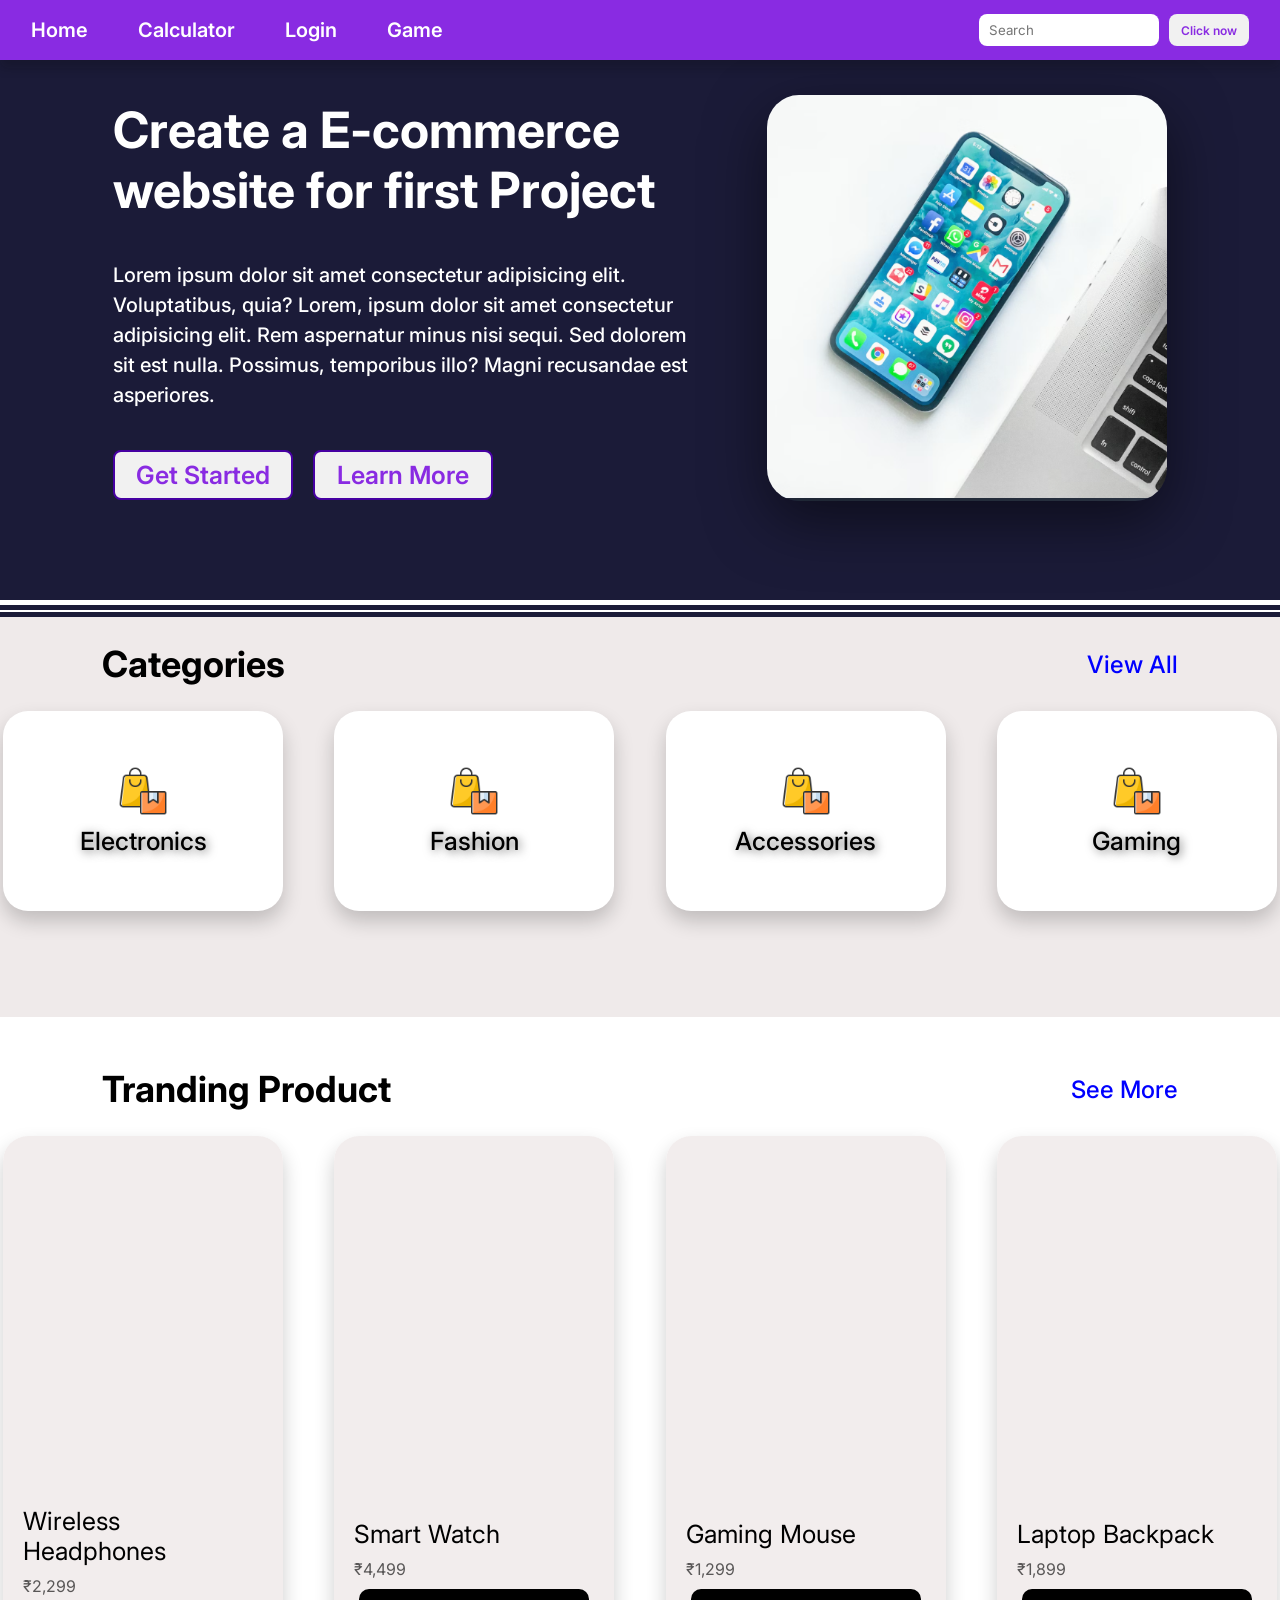
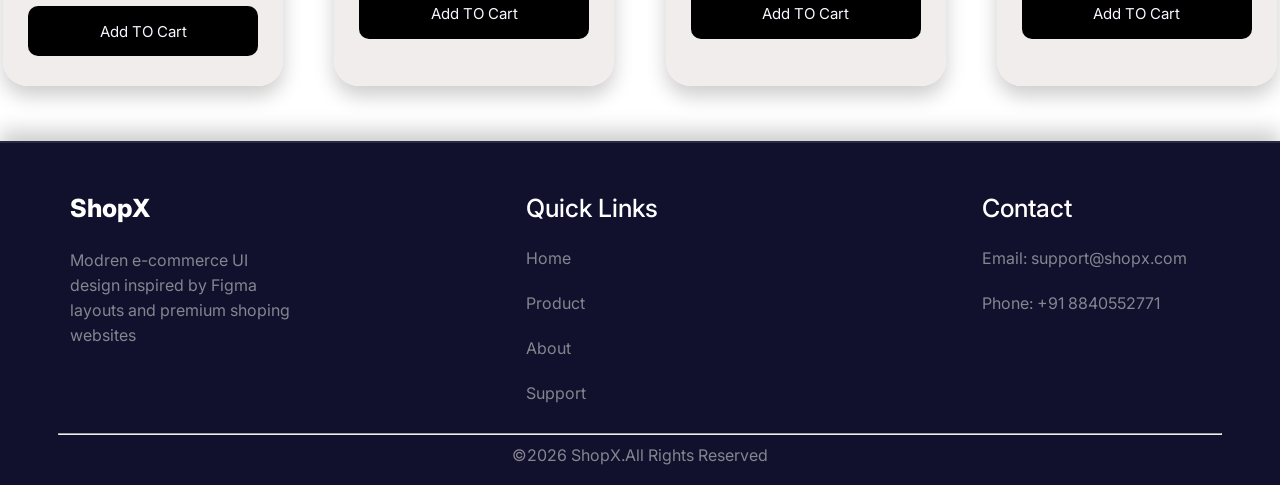
<file: index.html>
<!DOCTYPE html>
<html lang="en">
<head>
    <meta charset="UTF-8">
    <meta name="viewport" content="width=device-width, initial-scale=1.0">
    <title>WEB_PROJECT</title>
    <link rel="shortcut icon" href="image/image.png" type="image/x-icon">
    <link rel="stylesheet" href="web_project.css">
    <link href="https://fonts.googleapis.com/css2?family=Inter:wght@300;400;500;600;700;800&display=swap" rel="stylesheet">
    

</head>
<body>
    <header>
        <nav id="items">
        <div id="links">
            <ul>
                <li><a href="#"class="nav">Home</a></li>
                <li><a href="calculator.html" class="nav" target="_blank">Calculator</a></li>
                <li><a href="login.html" class="nav" target="_blank">Login</a></li>
                <li><a href="game.html" class="nav" target="_blank">Game</a></li>
            </ul>
        </div>
        <form id="search_bar">
            <label for="search" hidden>Search</label>
            <input id="search" type="search" placeholder="Search">
            <button type="submit" id="click">Click now</button>
        </form>

    </nav>
    </header>

    <main>
          <section id="hero">
        
            <div id="hero1">
                <h1 id="main_heading">Create a E-commerce<br>website for first Project</h1>
            
                <p id="hero_para">Lorem ipsum dolor sit amet consectetur adipisicing elit. Voluptatibus, quia? Lorem, ipsum dolor sit amet consectetur adipisicing elit. Rem aspernatur minus nisi sequi. Sed dolorem sit est nulla. Possimus, temporibus illo? Magni recusandae est asperiores.</p>
                
                <div id="hero_button">
                    <button type="button" class="button_2">Get Started</button>
                    <button type="button" class="button_2">Learn More</button>
                </div>
            
            </div>

            <div id="hero2">

                <img id="image" src="image/main_pic.png" alt="AI generated picture">
            
            </div>
        
    </section>
    
        <div class="underline">

        </div>
    
        <div class="underline" id="underline2">
        
        </div>
        
        <div id="categories_container">
        <div id="categories_heading">
            <h2 id="cate_heading">Categories</h2>
            <a href="" id="cate_view">View All</a>
        </div>

        <div id="box">
            <div class="mini_categories" >
                <img src="image/icon.png" alt="icon" class="shoping_icon">
                <p class="box_para">Electronics</p>
            </div>
            <div class="mini_categories" >
                <img src="image/icon.png" alt="icon" class="shoping_icon">
                <p class="box_para">Fashion</p>
            </div>
            <div class="mini_categories">
                <img src="image/icon.png" alt="icon" class="shoping_icon">
                <p class="box_para">Accessories</p>
            </div>
            
            <div class="mini_categories">
                <img src="image/icon.png" alt="icon" class="shoping_icon">
                <p class="box_para">Gaming</p>
            </div>
        </div>
        </div>


        <div id="cart_container">
        <div id="cart_head">
            <h2 id="cart_heading">Tranding Product</h2>
            <a href="" id="cart_view">See More</a>
        </div>

        <div id="cart">
            <div class="cart_box">
                <div class="cart_img" id="cart_img1">
                </div>
                <div class="cart_text">
                    <p class="cart_para">Wireless Headphones</p>
                    <p class="cart_price">&#8377;2,299</p>
                    <button type="button" class="cart_button">Add TO Cart</button>
                </div>
            </div>
            <div class="cart_box">
                <div class="cart_img" id="cart_img2">
                </div>
                 <div class="cart_text">
                     <p class="cart_para">Smart Watch</p>
                    <p class="cart_price">&#8377;4,499</p>

                    <button type="button" class="cart_button">Add TO Cart</button>
                </div>
            </div>
            <div class="cart_box">
                <div class="cart_img" id="cart_img3">
                </div>
                 <div class="cart_text">
                     <p class="cart_para">Gaming Mouse</p>
                    <p class="cart_price">&#8377;1,299</p>

                    <button type="button" class="cart_button">Add TO Cart</button>
                </div>               
            </div>
            
            <div class="cart_box">
                <div class="cart_img" id="cart_img4">
                </div>                
                <div class="cart_text">
                     <p class="cart_para">Laptop Backpack</p>
                    <p class="cart_price">&#8377;1,899</p>

                    <button type="button" class="cart_button">Add TO Cart</button>
                </div>
            </div>
        </div>
        
        </div>

        
    </main>
    <footer >
        <div id="foot">

            <div class="foot_part">
                <p class="foot_heading" id="foot_shop">ShopX</p>
                <p id="foot_para">Modren e-commerce UI design inspired by Figma layouts and premium shoping websites</p>
            </div>

            <div class="foot_part">
                <p class="foot_heading">Quick Links</p>
                <ul id="foot_list">
                    <li><a href="" class="foot_link">Home</a></li>
                    <li><a href="" class="foot_link">Product</a></li>
                    <li><a href="" class="foot_link">About</a></li>
                    <li><a href="" class="foot_link">Support</a></li>
                </ul>
            </div>

            <div class="foot_part">
                <p class="foot_heading">Contact</p>
                <span>
                    Email:
                    <a href="mailto:hrajak555@gamil.com" class="foot_contact">support@shopx.com</a>
                </span>
                <span>
                    Phone:
                    <a href="tel:8840557152" class="foot_contact">+91 8840552771</a>
                </span>
            </div>
        </div>

        <hr>
        <p id="foot_last">&copy;2026 ShopX.All Rights Reserved</p>
    </footer>

   

    

</body>
</html>
</file>
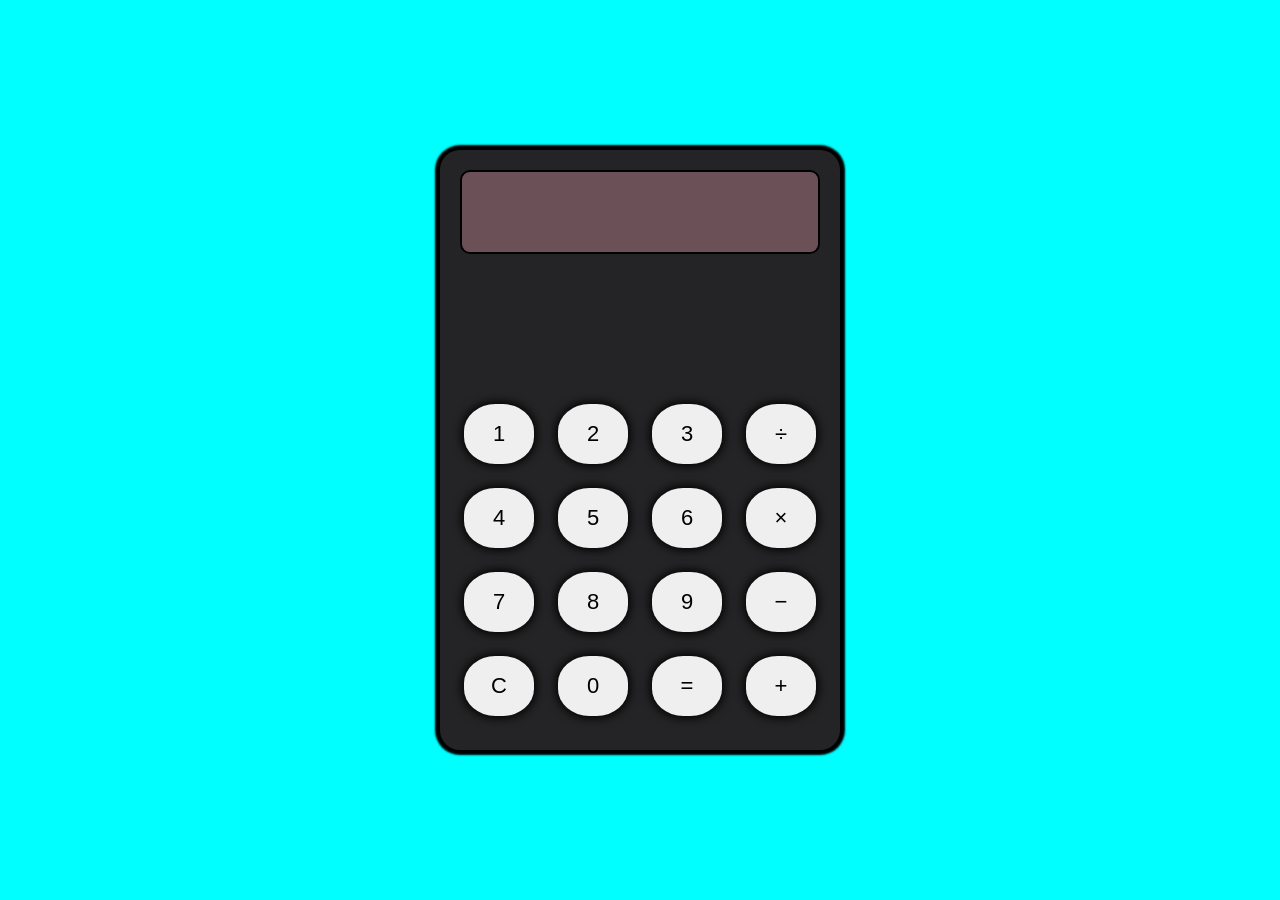
<file: calculator.html>
<!DOCTYPE html>
<html lang="en">
<head>
    <meta charset="UTF-8">
    <meta name="viewport" content="width=device-width, initial-scale=1.0">
    <title>Document</title>
    <link rel="stylesheet" href="calculator.css">
    
</head>
<body>
    <header>
        <div id="box">
            <div id="container">
                <input type="text" id="container2" >

                <div id="buttons" >


                    <button onclick="addValue('1')">1</button>
                    <button onclick="addValue('2')">2</button>
                    <button onclick="addValue('3')">3</button>
                    <button onclick="addValue('/')">÷</button>

                    <button onclick="addValue('4')">4</button>
                    <button onclick="addValue('5')">5</button>
                    <button onclick="addValue('6')">6</button>
                    <button onclick="addValue('*')">×</button>

                    <button onclick="addValue('7')">7</button>
                    <button onclick="addValue('8')">8</button>
                    <button onclick="addValue('9')">9</button>
                    <button onclick="addValue('-')">−</button>

                    <button onclick="addValue()">C</button>
                    <button onclick="clearDisplay('0')">0</button>
                    <button onclick="calculate()">=</button>
                    <button onclick="addValue('+')">+</button>

                </div>
            </div>
        </div>
        <script>
            // function addValue(num){
            //     let k = document.querySelector("#container2");
            //     switch(num){
            //         case "+" : k.value +=num;
            //         break;
                    
                    
            //     }
            // }
        </script>
    </header>
</body>
</html>
</file>
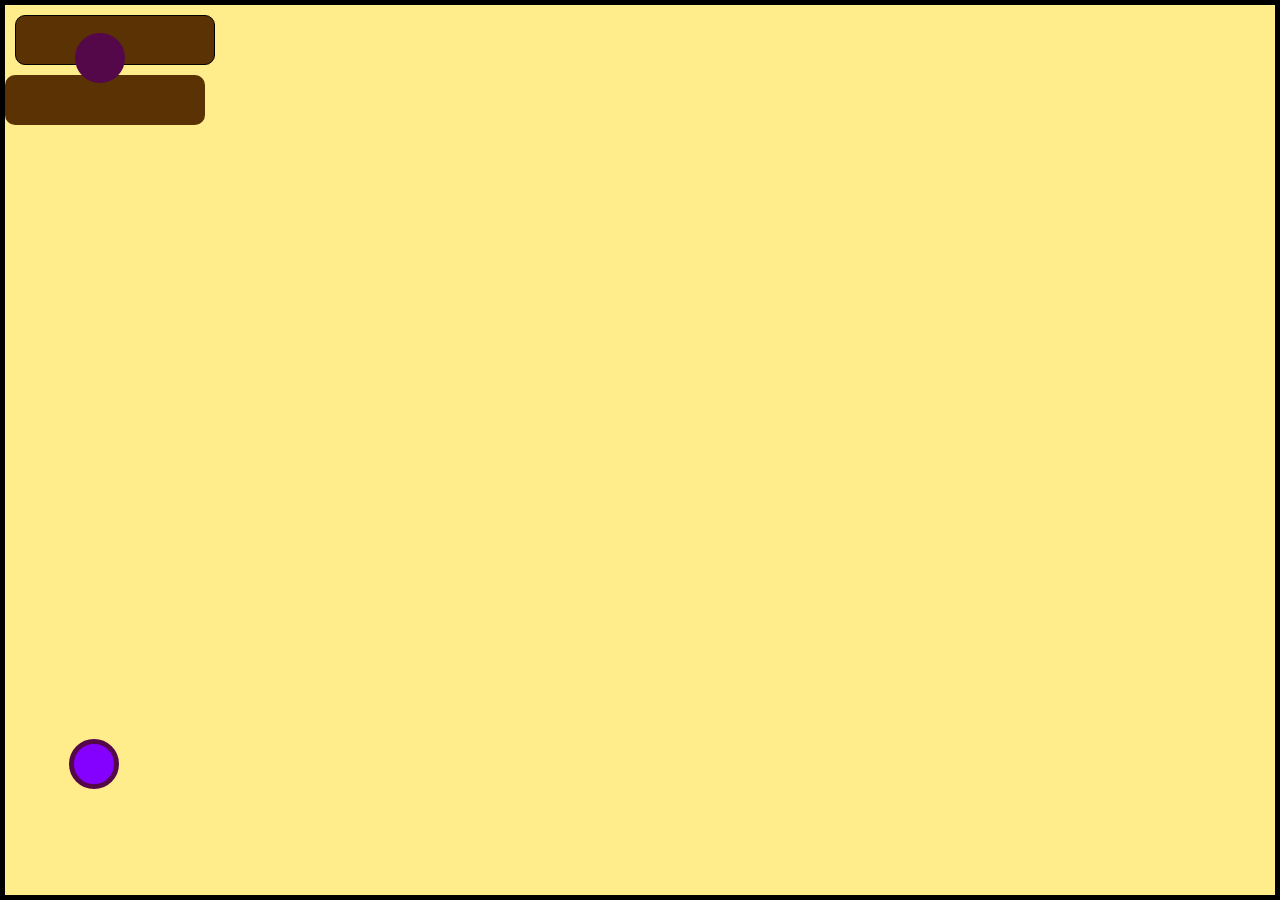
<file: game.html>
<!DOCTYPE html>
<html lang="en">
<head>
    <meta charset="UTF-8">
    <meta name="viewport" content="width=device-width, initial-scale=1.0">
    <title>Game</title>
    <link rel="stylesheet" href="game.css">
</head>
<body>
    <div class="container">
        <div class="box">
        </div>

        <div class="box2">
        </div>
        <div id="boll">
            <div class="ball_deco"></div>
        </div>
        <div id="boll2">
            <div class="ball_deco"></div>
        </div>
    </div>
</body>
</html>
</file>
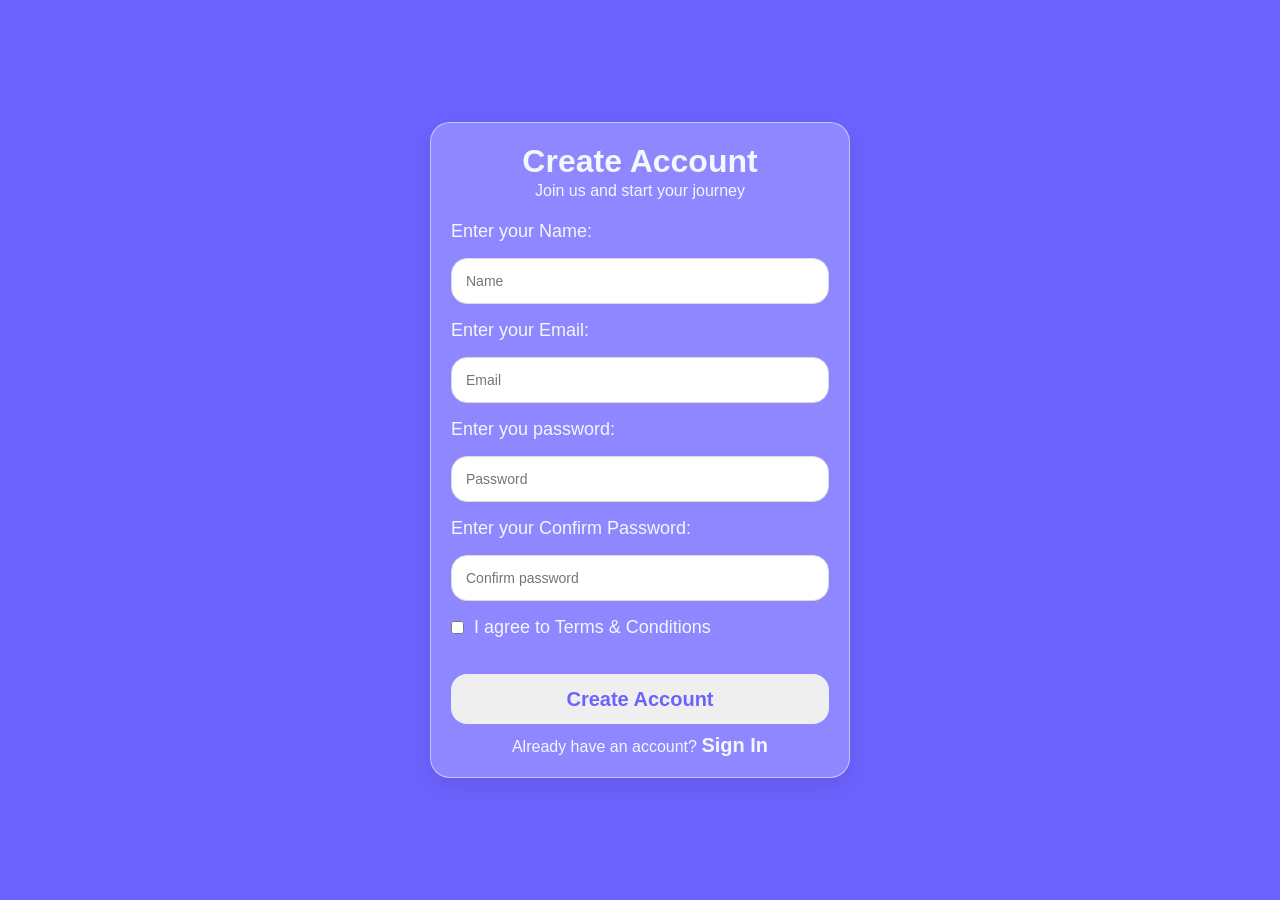
<file: login.html>
<!DOCTYPE html>
<html lang="en">
<head>
    <meta charset="UTF-8">
    <meta name="viewport" content="width=device-width, initial-scale=1.0">
    <title>LoginPage</title>
    <link rel="stylesheet" href="login.css">
</head>
<body>
    <div class="container">

        <div class="container2">
            <form action="" id="form">
                <div id="heading">
                    <h1>Create Account</h1>
                    <p>Join us and start your journey</p>
                </div>
                <div>
                    <label for="username">Enter your Name:</label>
                    <input type="text" id="username" name="username" placeholder="Name">
                </div>
                <div>
                    <label for="email">Enter your Email:</label>
                    <input type="email" id="email" name="email" placeholder="Email">
                </div>
                
                <div>
                    <label for="password">Enter you password:</label>
                    <input type="password" id="password" placeholder="Password">
                </div>
                <div>
                    <label for="confirm">Enter your Confirm Password:</label>
                    <input type="password" id="confirm" placeholder="Confirm password">
                </div>

                <div class="checkbox">
                    <input type="checkbox" id="terms" required >
                    <label for="terms" >I agree to Terms & Conditions</label>
                    
                </div>
                    <button type="submit">Create Account</button>
            

            </form>
            <div id="login">
                Already have an account?
                <a href="">Sign In</a>
            </div>
        </div>

    </div>
</body>
</html>
</file>
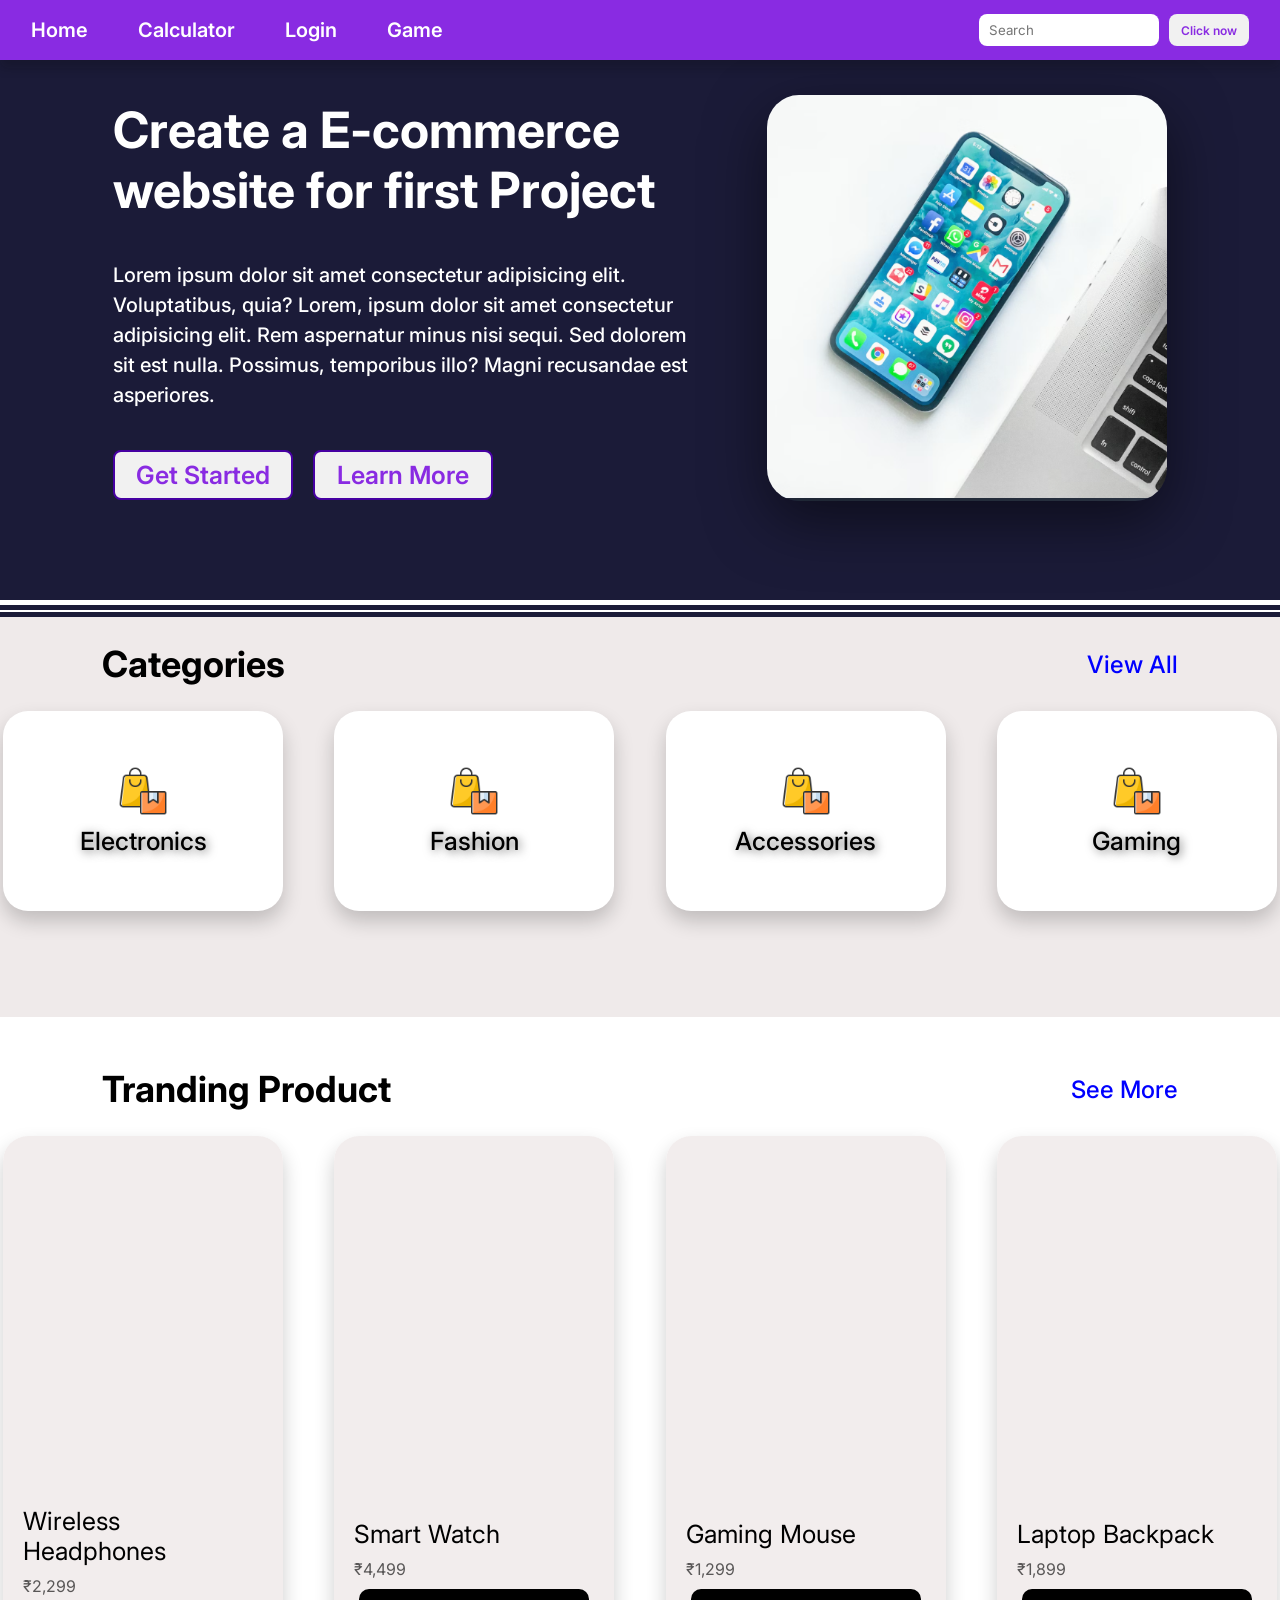
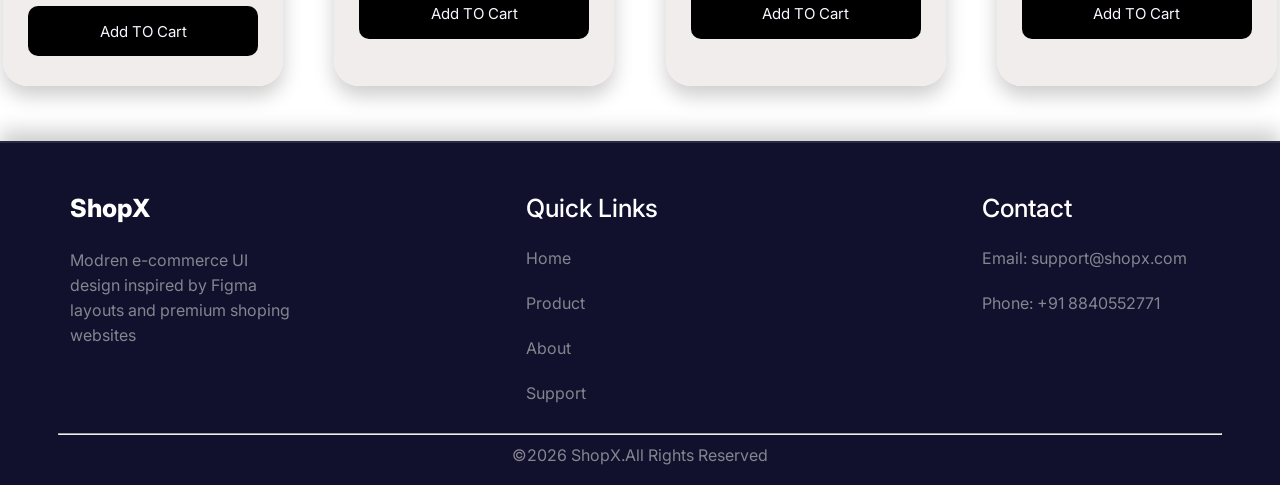
<file: web_project.html>
<!DOCTYPE html>
<html lang="en">
<head>
    <meta charset="UTF-8">
    <meta name="viewport" content="width=device-width, initial-scale=1.0">
    <title>WEB_PROJECT</title>
    <link rel="shortcut icon" href="image/image.png" type="image/x-icon">
    <link rel="stylesheet" href="web_project.css">
    <link href="https://fonts.googleapis.com/css2?family=Inter:wght@300;400;500;600;700;800&display=swap" rel="stylesheet">
    

</head>
<body>
    <header>
        <nav id="items">
        <div id="links">
            <ul>
                <li><a href="#"class="nav">Home</a></li>
                <li><a href="calculator.html" class="nav" target="_blank">Calculator</a></li>
                <li><a href="login.html" class="nav" target="_blank">Login</a></li>
                <li><a href="game.html" class="nav" target="_blank">Game</a></li>
            </ul>
        </div>
        <form id="search_bar">
            <label for="search" hidden>Search</label>
            <input id="search" type="search" placeholder="Search">
            <button type="submit" id="click">Click now</button>
        </form>

    </nav>
    </header>

    <main>
          <section id="hero">
        
            <div id="hero1">
                <h1 id="main_heading">Create a E-commerce<br>website for first Project</h1>
            
                <p id="hero_para">Lorem ipsum dolor sit amet consectetur adipisicing elit. Voluptatibus, quia? Lorem, ipsum dolor sit amet consectetur adipisicing elit. Rem aspernatur minus nisi sequi. Sed dolorem sit est nulla. Possimus, temporibus illo? Magni recusandae est asperiores.</p>
                
                <div id="hero_button">
                    <button type="button" class="button_2">Get Started</button>
                    <button type="button" class="button_2">Learn More</button>
                </div>
            
            </div>

            <div id="hero2">

                <img id="image" src="image/main_pic.png" alt="AI generated picture">
            
            </div>
        
    </section>
    
        <div class="underline">

        </div>
    
        <div class="underline" id="underline2">
        
        </div>
        
        <div id="categories_container">
        <div id="categories_heading">
            <h2 id="cate_heading">Categories</h2>
            <a href="" id="cate_view">View All</a>
        </div>

        <div id="box">
            <div class="mini_categories" >
                <img src="image/icon.png" alt="icon" class="shoping_icon">
                <p class="box_para">Electronics</p>
            </div>
            <div class="mini_categories" >
                <img src="image/icon.png" alt="icon" class="shoping_icon">
                <p class="box_para">Fashion</p>
            </div>
            <div class="mini_categories">
                <img src="image/icon.png" alt="icon" class="shoping_icon">
                <p class="box_para">Accessories</p>
            </div>
            
            <div class="mini_categories">
                <img src="image/icon.png" alt="icon" class="shoping_icon">
                <p class="box_para">Gaming</p>
            </div>
        </div>
        </div>


        <div id="cart_container">
        <div id="cart_head">
            <h2 id="cart_heading">Tranding Product</h2>
            <a href="" id="cart_view">See More</a>
        </div>

        <div id="cart">
            <div class="cart_box">
                <div class="cart_img" id="cart_img1">
                </div>
                <div class="cart_text">
                    <p class="cart_para">Wireless Headphones</p>
                    <p class="cart_price">&#8377;2,299</p>
                    <button type="button" class="cart_button">Add TO Cart</button>
                </div>
            </div>
            <div class="cart_box">
                <div class="cart_img" id="cart_img2">
                </div>
                 <div class="cart_text">
                     <p class="cart_para">Smart Watch</p>
                    <p class="cart_price">&#8377;4,499</p>

                    <button type="button" class="cart_button">Add TO Cart</button>
                </div>
            </div>
            <div class="cart_box">
                <div class="cart_img" id="cart_img3">
                </div>
                 <div class="cart_text">
                     <p class="cart_para">Gaming Mouse</p>
                    <p class="cart_price">&#8377;1,299</p>

                    <button type="button" class="cart_button">Add TO Cart</button>
                </div>               
            </div>
            
            <div class="cart_box">
                <div class="cart_img" id="cart_img4">
                </div>                
                <div class="cart_text">
                     <p class="cart_para">Laptop Backpack</p>
                    <p class="cart_price">&#8377;1,899</p>

                    <button type="button" class="cart_button">Add TO Cart</button>
                </div>
            </div>
        </div>
        
        </div>

        
    </main>
    <footer >
        <div id="foot">

            <div class="foot_part">
                <p class="foot_heading" id="foot_shop">ShopX</p>
                <p id="foot_para">Modren e-commerce UI design inspired by Figma layouts and premium shoping websites</p>
            </div>

            <div class="foot_part">
                <p class="foot_heading">Quick Links</p>
                <ul id="foot_list">
                    <li><a href="" class="foot_link">Home</a></li>
                    <li><a href="" class="foot_link">Product</a></li>
                    <li><a href="" class="foot_link">About</a></li>
                    <li><a href="" class="foot_link">Support</a></li>
                </ul>
            </div>

            <div class="foot_part">
                <p class="foot_heading">Contact</p>
                <span>
                    Email:
                    <a href="mailto:hrajak555@gamil.com" class="foot_contact">support@shopx.com</a>
                </span>
                <span>
                    Phone:
                    <a href="tel:8840557152" class="foot_contact">+91 8840552771</a>
                </span>
            </div>
        </div>

        <hr>
        <p id="foot_last">&copy;2026 ShopX.All Rights Reserved</p>
    </footer>

   

    

</body>
</html>
</file>
<file: web_project.css>
:root{
    --primary-color:rgb(137, 43, 226);
    --dark-primary-color: rgb(27, 27, 56);
}

*{
    margin: 0;
    padding: 0;
    box-sizing: border-box;
    font-family: "Inter", sans-serif;

}
html,body{
    overflow-x: hidden;
}
#items{
    width: 100%;
    height: 60px;
    background-color: var(--primary-color);
    padding: 10px 30px;
    border: 1px solid var(--primary-color);
    display: flex;
    flex-direction: row;
    justify-content: space-between;
    align-items: center;
    position: fixed;
    top: 0;
    left: 0;
    z-index: 1000;
    box-shadow: 0px 8px 10px rgba(10, 10, 10, 0.2);  
}
ul{
    display: flex;   
    gap: 50px;
    list-style: none;
}

.nav{
    text-decoration: none;
    color: white;
    font-weight: 600;
    font-size: 20px;
    

}
.nav:hover{
    color:var(--dark-primary-color);
}

input{
    width: 180px;
    height: 32px;
    border-radius: 8px;
    padding: 5px 10px;
    border: none;
    outline: none;    
}
#click{
    width: 80px;
    height: 32px;
    border-radius: 8px;
    border: none;
    background-color: rgb(241, 241, 241);
    color: var(--primary-color);
    font-size: 12px;
    font-weight: 600;
    
}
#search_bar{ 

    display: flex;
    gap: 10px;
    
}

#hero{
    width: 100%;
    min-height: 600px;
    background-color: rgb(27, 27, 56);
    display: flex;
    flex-direction: row;
    padding: 50px;
    justify-content: space-evenly;
    align-items: center;
   
}
#hero1{
    width: 50%;
    display: flex;
    flex-direction: column;
    gap: 40px;
}
#main_heading{
    color: white;
    font-size: 50px;
    line-height: 1.2; 

}
#hero_para{
    color: white;
    font-size: 20px;
    font-weight: 500;
    line-height: 30px;
}
#image{
    max-width: 400px;
    width: 100%;
    height: auto;
    border-radius: 8%;
    cursor: pointer;
    
  box-shadow: 0px 20px 60px rgba(0,0,0,0.5);

    transition: 0.4s;

}

#image:hover{
    transform: scale(1.05);

}

#hero_button{
    display: flex;
    flex-direction: row;
    gap: 20px;
}

.button_2{
    width: 180px;
    height: 50px;
    border-radius: 8px;
    background-color: rgb(241, 241, 241);
    color: var(--primary-color);
    font-size: 25px;
    font-weight: 600;
    border:2px solid rgb(70, 0, 162);
    transition: 0.2s;

}
.button_2:hover{
    background-color: var(--primary-color);
    color: white;
}
.underline{
    width: 100%;
    height: 5px;
    background-color: rgb(27, 27, 56);
    margin-top: 5px;
}
#underline2{
    margin-top: 2px;
}


#categories_container{
    width: 100%;
    min-height: 400px;
    max-height: auto;
    background-color: rgba(231, 223, 223, 0.649);
    display: flex;
    flex-direction: column;    
    gap: 5%;

}

.mini_categories{
    background-color: white;
    width: 280px;
    height: 200px;
    border-radius: 25px;
    display: flex;  
    flex-direction: column;  
    justify-content: center;
    align-items: center;
    gap: 10px;
    box-shadow: 0px 10px 20px rgba(0,0,0,0.2);
    transition: 0.5s;

}
.mini_categories:hover{
    transform: scale(1.09)
}
#box{
    display: flex;
    justify-content: center;
    gap: 4%;
    row-gap: 25px;
}
#categories_heading{
    display: flex;
    justify-content: space-between;
    padding: 25px 102px;
    font-size: 24px;
    font-weight: 500;

}

#cate_view{
    text-decoration: none;
    color: blue;
    align-self: center;
}
#cate_view:hover{
    color: var(--primary-color);
}


.shoping_icon{
    width: 50px;
}
.box_para{
    font-size: 25px;
    font-weight: 500;
    text-shadow: 2px 2px 10px rgba(0, 0, 0, 0.562);
    
}

#cart_container{
    width: 100%;
    height: auto;
    background-color: rgb(255, 255, 255);
    display: flex;
    flex-direction: column;    
    gap: 5%;
    /* padding: 25px 0px; */
    margin: 25px 0px 55px 0px;
}
#cart_head{
    display: flex;
    justify-content: space-between;
    padding: 25px 102px;
    font-size: 24px;
    font-weight: 500;
}
#cart_view{
    text-decoration: none;
    color: blue;
    align-self: center;
}
#cart_view:hover{
    color: var(--primary-color);
}

#cart{
    display: flex;
    justify-content: center;
    gap: 4%;
    row-gap: 25px;

}
.cart_box{
    background-color: rgba(242, 237, 237, 0.986);
    width: 280px;
    height: 550px;
    border-radius: 25px;
    display: flex;  
    flex-direction: column;  
    gap: 15px;
    box-shadow: 0px 10px 20px rgba(0,0,0,0.2);

    /* box-shadow: 0px 10px 20px rgba(0,0,0,0.2); */
    transition: 0.3s;
}

.cart_box:hover{
    transform: scale(1.05)
}
.cart_button{
    width: 230px;
    height: 50px;
    border-radius: 10px;
    background-color: rgb(0, 0, 0);
    color: rgb(250, 245, 255);
    font-size: 15px;
    border:none;
    align-self: center;
    transition: 0.5s;

}
.cart_button:hover{
    transform: scale(1.09)
}
.cart_img{
    border-top-left-radius: 25px;
    border-top-right-radius: 25px;
    height: 65%;
}

   
#cart_img1{

    background-image: url(https://imgs.search.brave.com/7HIdlfFlU0DG5TlKoQUyvyjpigGlV3XIYXIpyo3M7UQ/rs:fit:500:0:1:0/g:ce/aHR0cHM6Ly9pbWFn/ZXMudW5zcGxhc2gu/Y29tL3Bob3RvLTE2/MTgzNjY3MTIwMTAt/ZjRhZTljNjQ3ZGNi/P2ZtPWpwZyZxPTYw/Jnc9MzAwMCZhdXRv/PWZvcm1hdCZmaXQ9/Y3JvcCZpeGxpYj1y/Yi00LjEuMCZpeGlk/PU0zd3hNakEzZkRC/OE1IeHpaV0Z5WTJo/OE0zeDhhR1ZoWkhC/b2IyNWxjM3hsYm53/d2ZId3dmSHg4TUE9/PQ);
    background-repeat: no-repeat;
    background-size: cover;
}
#cart_img2{
    
    background-image: url(https://imgs.search.brave.com/xHSTHfZw1MnNNsPiChdbs-_AmIlnHyBya0qYKiCWUI0/rs:fit:500:0:1:0/g:ce/aHR0cHM6Ly9pbWFn/ZXMucGV4ZWxzLmNv/bS9waG90b3MvMTE3/MDA2MTgvcGV4ZWxz/LXBob3RvLTExNzAw/NjE4LmpwZWc_YXV0/bz1jb21wcmVzcyZj/cz10aW55c3JnYiZk/cHI9MSZ3PTUwMA);
    background-repeat: no-repeat;
    background-size: cover;
}
#cart_img3{
    
    background-image:url(https://imgs.search.brave.com/BckHvV5Bl8g37Uccxo-nRnLhNIlQZ5jV_t4chfXytCU/rs:fit:500:0:1:0/g:ce/aHR0cHM6Ly9tZWRp/YS5pc3RvY2twaG90/by5jb20vaWQvMTA5/NzM3MzY4MC9waG90/by9nYW1pbmctbW91/c2UuanBnP3M9NjEy/eDYxMiZ3PTAmaz0y/MCZjPVZsNmpIOHlk/eU5ZZ29oYkZnLWxJ/d09UWWRfcV9IOHZf/alZGcGhURW9rbU09);
    background-repeat: no-repeat;
    background-size: cover;
}
#cart_img4{
    
    background-image: url(https://imgs.search.brave.com/jo22xUlvpyP4to-BhNAyGLrIgRAa5EqB0h5aDBWp8uk/rs:fit:500:0:1:0/g:ce/aHR0cHM6Ly93d3cu/bGF2aWV3b3JsZC5j/b20vY2RuL3Nob3Av/ZmlsZXMvQlBHRTE1/NzQyODVNM18yXzQ2/YzE3OWI0LWE2ZDkt/NGVkMy04OWFlLTQ1/OWI5NjFjMDZkYi5q/cGc_dj0xNzU2NTA3/MzIzJndpZHRoPTE1/MDA);
    background-repeat: no-repeat;
    background-size: cover;
}


.cart_text{
    display: flex;
    flex-direction: column;
    padding: 10px  20px 30px 20px;
    gap: 10px;


}
.cart_para{
    font-size: 25px;
    font-weight: 400;
    
}
.cart_price{
    color: rgba(45, 44, 44, 0.777);
}
footer{
    box-shadow: 0px -10px 20px  rgba(0,0,0,0.2);
    
    width: 100%;
    height: auto;
    background-color: rgb(17, 17, 46);
    display: flex;
    flex-direction: column;
    gap: 10px;
    border-top: 2px solid rgba(255,255,255,0.1);
    padding-bottom: 20px;
}
#foot{
    display: flex;
    padding: 50px 70px 20px 70px;
    gap: 20%;
    color: rgb(255, 255, 255);
}
.foot_part{
    width: 250px;
    display: flex;
    flex-direction: column;
    gap: 25px;
    
    
}
.foot_heading{
    font-size: 25px;
    font-weight: 500;
}
#foot_shop{
    font-weight: 800;
}
.foot_link{
    color: rgba(203, 202, 202, 0.625);
    text-decoration: none;
}
#foot_list{
    list-style-type: none;
    display: flex;
    flex-direction: column;
    gap: 25px;

}
#foot_para{
    color: rgba(203, 202, 202, 0.625);
    line-height: 25px;
}
.foot_contact{
    color: rgba(203, 202, 202, 0.625);
    text-decoration: none;
}
span{
    color: rgba(203, 202, 202, 0.625);

}
hr{
    width: 91%;
    align-self: center;
    
}
#foot_last{
    color: rgba(203, 202, 202, 0.625);
    align-self: center;
}




































/* @media (max-width:1245px){
    #categories_container{
    min-height: 550px;
    
    }

    #hero{
        padding: 120px 30px 50px 30px;
        gap: 40px;
    }

    #main_heading{
        font-size: 42px;
    }

    #hero_para{
        font-size: 18px;
    }

    #box,
    #cart{
        flex-wrap: wrap;  
        justify-content: center;
    }

} */

/* =========================
   RESPONSIVE DESIGN
========================= */

/* @media (max-width:1024px){

    #hero{
        padding: 120px 30px 50px 30px;
        gap: 40px;
    }

    #main_heading{
        font-size: 42px;
    }

    #hero_para{
        font-size: 18px;
    }

    #box,
    #cart{
        flex-wrap: wrap;  
        justify-content: center;
    }

} */


/* =========================
   TABLET & MOBILE
========================= */

/* @media (max-width:768px){

    /* ===== NAVBAR ===== */
/*
    #items{
        flex-direction: column;
        height: auto;
        gap: 20px;
        padding: 20px;
    }

    ul{
        flex-direction: column;
        align-items: center;
        gap: 20px;
    }

    #search_bar{
        flex-direction: column;
        width: 100%;
        align-items: center;
    }

    input{
        width: 90%;
    }

    #click{
        width: 90%;
    } */

    /* ===== HERO SECTION ===== */

    /* #hero{
        flex-direction: column;
        text-align: center;
        padding: 320px 20px 50px 20px;
        gap: 40px;
    }

    #hero1{
        width: 100%;
        align-items: center;
    }

    #main_heading{
        font-size: 35px;
    }

    #hero_para{
        font-size: 18px;
        line-height: 28px;
    }

    #hero_button{
        flex-direction: column;
        align-items: center;
    }

    .button_2{
        width: 220px;
    }

    #image{
        max-width: 300px;
    } */

    /* ===== CATEGORY ===== */

    /* #categories_heading{
        flex-direction: column;
        align-items: center;
        gap: 15px;
        padding: 30px 20px;
        text-align: center;
    }

    #box{
        flex-direction: column;
        align-items: center;
        gap: 30px;
        padding-bottom: 30px;
    }

    .mini_categories{
        width: 90%;
    }

    /* ===== CART ===== */
/*
    #cart_head{
        flex-direction: column;
        align-items: center;
        gap: 15px;
        padding: 30px 20px;
        text-align: center;
    }

    #cart{
        flex-direction: column;
        align-items: center;
        gap: 30px;
    }

    .cart_box{
        width: 90%;
    }*/

    /* ===== FOOTER ===== */
/*
    footer{
        height: auto;
        padding-bottom: 30px;
    }

    #foot{
        flex-direction: column;
        align-items: center;
        gap: 40px;
        text-align: center;
        padding: 40px 20px;
    }

    .foot_part{
        width: 100%;
        align-items: center;
    }

} */


/* =========================
   SMALL MOBILE
========================= */

/* @media (max-width:480px){

    #main_heading{
        font-size: 28px;
    }

    #hero_para{
        font-size: 16px;
    }

    .button_2{
        width: 180px;
        height: 45px;
        font-size: 18px;
    }

    .cart_para{
        font-size: 22px;
    }

    .mini_categories{
        height: 180px;
    }

} */
</file>
<file: calculator.css>
*{
    margin: 0;
    padding: 0;
    box-sizing: border-box;
}
#box{
    display: flex;
    justify-content: center;
    align-items: center;
    height: 100vh;   
    width: 100vw;  
    background-color: aqua;  
}
#container{
    background-color: rgb(36, 36, 38);
    height: 600px;
    width: 400px;
    border-radius: 20px;   
    display: flex;
    flex-direction: column;
    padding: 20px 20px 20px 20px;
    gap: 150px;
    box-shadow: 0px 0px 2px 5px black;
}
#container2{

    background-color: rgb(107, 81, 87);
    height: 15%;
    width: 100%;
    border-radius: 10px;
    color: rgb(247, 235, 235);
    font-size: 35px;
    display: flex;
    justify-content: end;
    align-items: center;
    padding-right: 20px;
    border: none;
    border: 2px solid black;
}

#buttons{

    display: grid;
    grid-template-columns: repeat(4, 70px);
    gap: 24px;
    justify-content: center;
}
button{
    height: 60px;
    width: 70px;
    border: none;
    border-radius: 45%;
    
    font-size: 22px;
    cursor: pointer;
    box-shadow: 0px 0px 10px 2px black;
    transition: 0.5s;
    
}
button:hover{
    background-color: rgb(243, 224, 15);
    transform: scale(1.1);
       
}
</file>
<file: game.css>
*{
    margin: 0;
    padding: 0;
    box-sizing: border-box;
}

.container{
    height: 100vh;
    width: 100%;
    background-color: rgb(255, 236, 139);
    border: 5px solid black;
}
.box{
    height: 50px;
    width: 200px;
    border-radius: 10px;
    position: relative;
    margin: 10px;
    border: 1px solid black;
    background-color: rgb(90, 50, 4);
    /* animation-name: Rightmovement;
    animation-duration: 5s;
    animation-delay: 2s;
    animation-iteration-count: infinite;
    animation-timing-function: linear ;
    animation-direction: alternate;
    animation-fill-mode: forwards; */
    animation: 5s linear 0s infinite alternate-reverse none running Rightmovement;
   
}
@keyframes Rightmovement{
    from{
        top: 0;
        left: 0;
    }
    to{
        top: 0;
        left: 1300px;
    }
}

.box2{
    height: 50px;
    width: 200px;
    border-radius: 10px;
    position: relative;
    background-color: rgb(90, 50, 4);
    animation: 5s linear 0s infinite alternate none running leftmovement;
}

@keyframes leftmovement{
    from{
        top: 590px;
        left: 1300px;
    }
    to{
        top: 590px;
        left: 0px;
    }
}

 #boll{
    height: 50px;
    width: 50px;  
    border-radius: 100%;
    position: relative;
    border: 5px solid rgb(85, 8, 73);
    top: -9%;
    left: 88%;
    animation: 5s linear 0s infinite alternate-reverse forwards running ballmovement;
    display: flex;
    justify-content: center;
    align-items: center;
}

@keyframes ballmovement{
   0%{
        top: 69%;
        left: 5%;
        background-color: rgb(132, 0, 255);
    
   }
   100%{
        top: -9%;
        left: 88%;
        background-color: rgb(85, 8, 73);
   }
} 
 #boll2{
    height: 50px;
    width: 50px;
    border-radius: 100%;
    position: relative;
    border: 5px solid rgb(85, 8, 73);
    top: 61%;
    left: 89%;
    animation: 5s linear 0s infinite alternate-reverse forwards running ball2movement;
    display: flex;
    justify-content: center;
    align-items: center;
}

@keyframes ball2movement{
   0%{
        top: -16%;
        left: 70px;
        background-color: rgb(85, 8, 73);
        
    
   }
   100%{
        top: 61%;
        left: 89%;
        background-color: rgb(132, 0, 255);
   }
 
   
}
</file>
<file: login.css>
:root{
    --primary-color:#F5F7FF;
}

*{
    margin: 0;
    padding: 0;
    box-sizing: border-box;
     font-family: "Poppins", sans-serif;
}

.container{
    display: flex;
    justify-content: center;
    align-items: center;
    height: 100vh;
    background-color: #6C63FF;  
}

.container2{
    display: flex;
    flex-direction: column;
    gap: 10px;
    background-color: #f5f7ff3f;
    width: 100%;
    max-width: 420px;
    
    border-radius: 20px;   
    padding: 20px 20px 20px 20px;
    border: 1px solid #f5f5f590;
    box-shadow: 0px 8px 24px rgba(0,0,0,0.1)
}

#form{
    display: flex; 
    flex-direction: column;
    gap: 16px;

}
label{
    display: block;
    color: var(--primary-color);
    margin-bottom: 16px;
    font-size: 18px;
}
input{
    width: 100%;
    border-radius: 16px;
    border: 1px solid #D9D9D9;
    padding: 14px;
    font-size: 14px
}
button{
    width: 100%;
    height: 50px;
    border-radius: 16px;
    border: none;
    font-size: 20px;
    color: #6C63FF;
    font-weight: 600;
    transition:.3s;

}
button:hover{
    cursor: pointer;
    transform: translateY(-2px);
}

#heading{
    display: flex;
    flex-direction: column;
    align-items: center;
    color: var(--primary-color);
    gap: 2px;
    margin-bottom: 5px;
    
}
.checkbox{
    display:flex;
    align-items:center;
    gap:10px;
    color:var(--primary-color);
    font-size:14px;
    margin-bottom:20px;
    
}
.checkbox input{
    
    width:auto;
}

.checkbox label{
    margin-bottom:0;
}
#login{
    align-self: center;
    color: var(--primary-color);
}

a{
    color: var(--primary-color);
    text-decoration: none;
    font-size: 20px;
    font-weight: 600;
}
input:focus{
    outline: none;
    border-color: #6C63FF;
    box-shadow: 0 0 8px rgba(108,99,255,.4);
}
</file>
